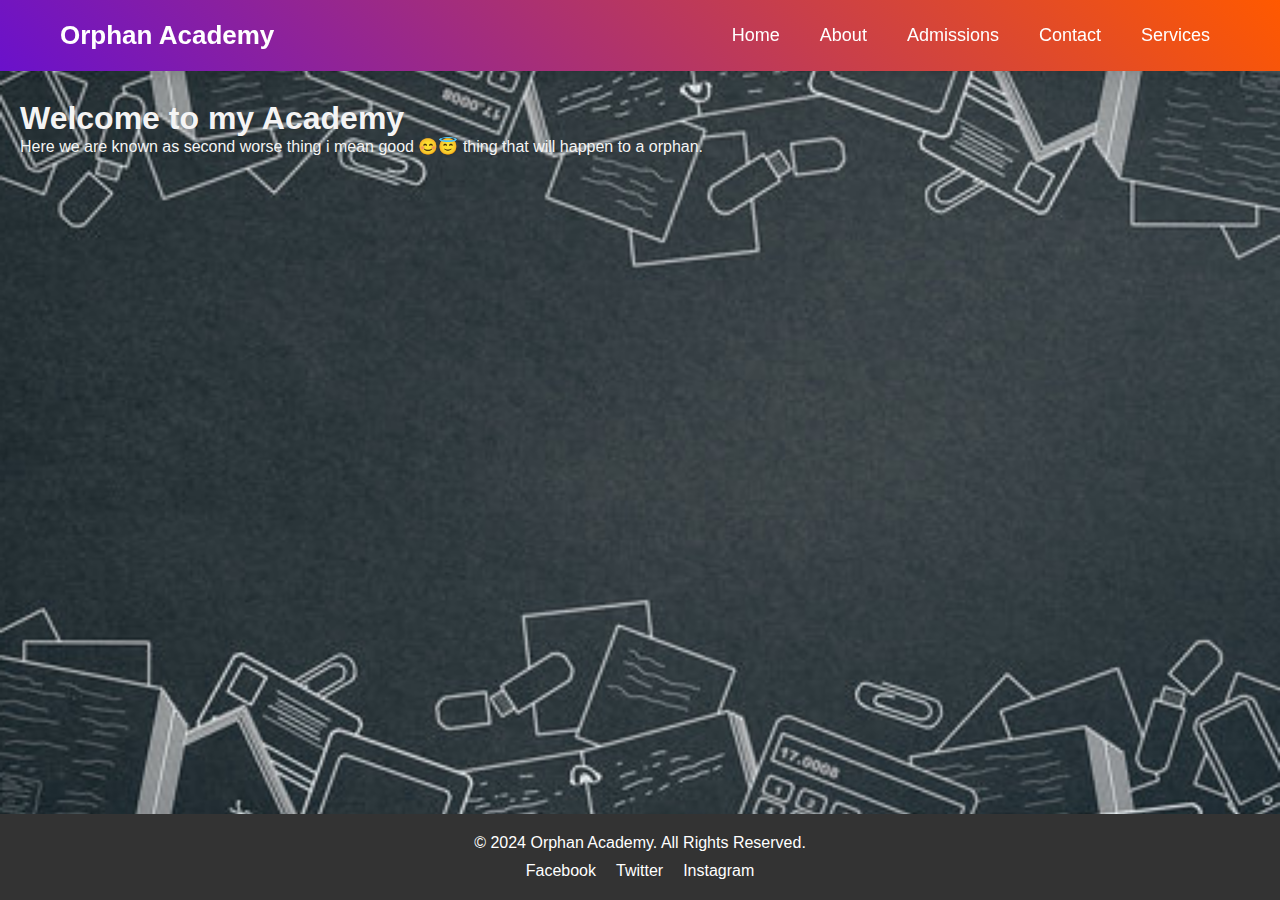
<file: index.html>
<!DOCTYPE html>
<html lang="en">

<head>
    <meta charset="UTF-8">
    <meta name="viewport" content="width=device-width, initial-scale=1.0">
    <title>Home - MyWebsite</title>
    <link rel="stylesheet" href="styles.css">
</head>

<body>
    <!-- Include the header -->
    <header>
        <nav class="navbar">
            <div class="logo">
                <a href="index.html">Orphan Academy</a>
            </div>
            <ul class="nav-links">
                <li><a href="index.html">Home</a></li>
                <li><a href="about.html">About</a></li>
                <li><a href ="admissions.html">Admissions</a></li>
                <li><a href="contact.html">Contact</a></li>
                <li><a href="services.html">Services</a></li>
            </ul>
            <div class="hamburger">
                <span class="bar"></span>
                <span class="bar"></span>
                <span class="bar"></span>
            </div>
        </nav>
    </header>

    <main>
        <section class="hero">
            <h1>Welcome to my Academy</h1>
            <p>Here we are known as second worse thing i mean good 😊😇 thing that will happen to a orphan.</p>
        </section>
    </main>

    <!-- Include the footer -->
    <footer>
        <div class="footer-container">
            <p>&copy; 2024 Orphan Academy. All Rights Reserved.</p>
            <ul class="social-links">
                <li><a href="#">Facebook</a></li>
                <li><a href="#">Twitter</a></li>
                <li><a href="#">Instagram</a></li>
            </ul>
        </div>
    </footer>

    <script src="script.js"></script>
</body>

</html>
</file>
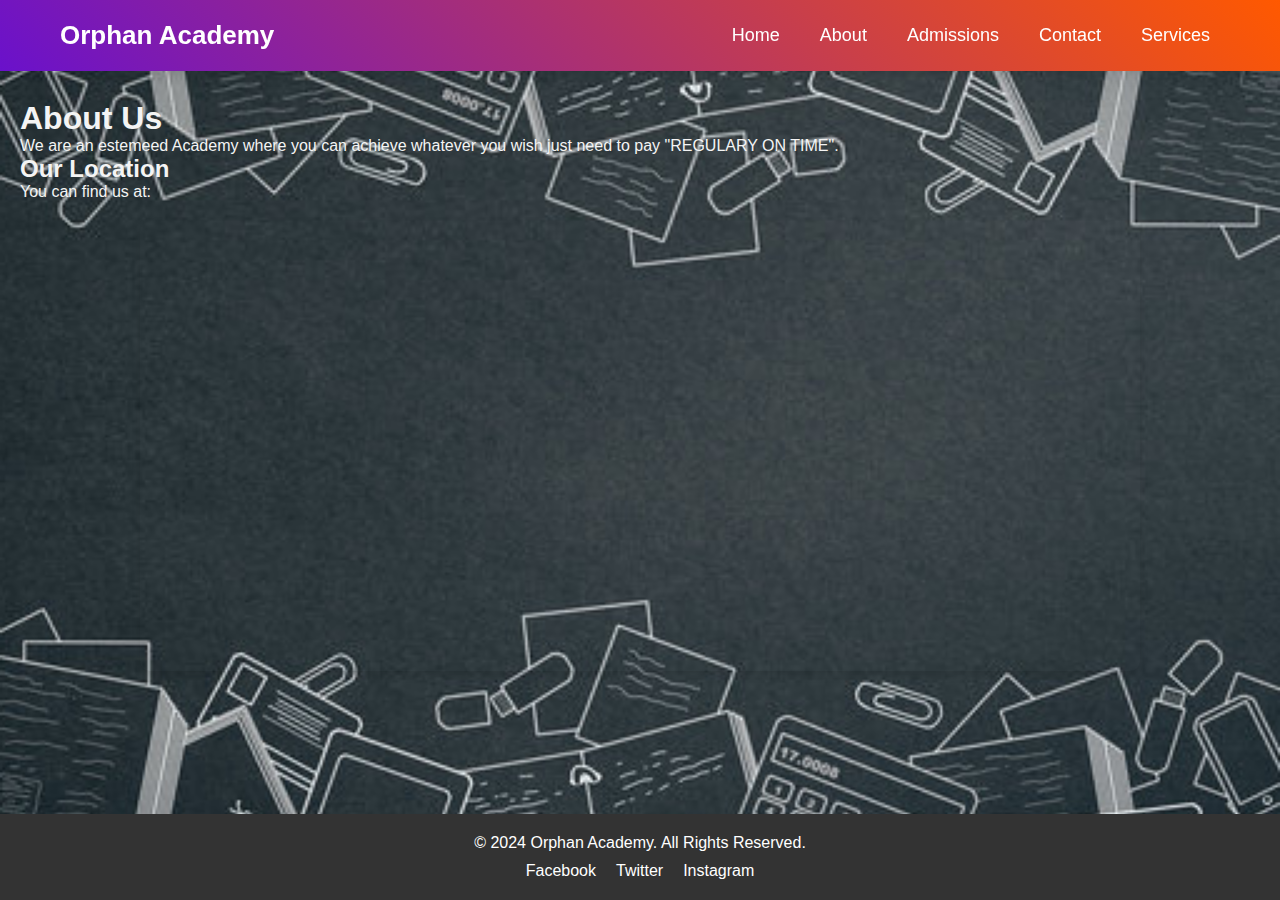
<file: about.html>
<!DOCTYPE html>
<html lang="en">

<head>
    <meta charset="UTF-8">
    <meta name="viewport" content="width=device-width, initial-scale=1.0">
    <title>About - MyWebsite</title>
    <link rel="stylesheet" href="styles.css">
</head>

<body>
    <!-- Include the header -->
    <header>
        <nav class="navbar">
            <div class="logo">
                <a href="index.html">Orphan Academy</a></li>
            </div>
            <ul class="nav-links">
                <li><a href="index.html">Home</a></li>
                <li><a href="about.html">About</a></li>
                <li><a href ="admissions.html">Admissions</a></li>
                <li><a href="contact.html">Contact</a></li>
                <li><a href="services.html">Services</a></li>
            </ul>
            <div class="hamburger">
                <span class="bar"></span>
                <span class="bar"></span>
                <span class="bar"></span>
            </div>
        </nav>
    </header>

    <main>
        <section class="about">
            <h1>About Us</h1>
            <p>We are an estemeed Academy where you can achieve whatever you wish just need to pay "REGULARY ON TIME".</p>

            <h2>Our Location</h2>
        <p>You can find us at:</p>        
         <!-- Embed Google Map -->
         <div class="map-container">
            <iframe 
                src="https://www.google.com/maps/embed?pb=!1m18!1m12!1m3!1d3888.7538033951096!2d77.49606337489487!3d12.923538915930507!2m3!1f0!2f0!3f0!3m2!1i1024!2i768!4f13.1!3m3!1m2!1s0x3bafad1d6f18a4b9%3A0xc6082c1a24eba0bf!2sRV%20University!5e0!3m2!1sen!2sin!4v1723613528100!5m2!1sen!2sin" width="600" height="450" style="border:0;" allowfullscreen="" loading="lazy" referrerpolicy="no-referrer-when-downgrade">
                width="100%" 
                height="450" 
                style="border:0;" 
                allowfullscreen="" 
                loading="lazy" 
                referrerpolicy="no-referrer-when-downgrade">
            </iframe>
        </div>
        </section>
    </main>

    <!-- Include the footer -->
    <footer>
        <div class="footer-container">
            <p>&copy; 2024 Orphan Academy. All Rights Reserved.</p>
            <ul class="social-links">
                <li><a href="#">Facebook</a></li>
                <li><a href="#">Twitter</a></li>
                <li><a href="#">Instagram</a></li>
            </ul>
        </div>
    </footer>

    <script src="script.js"></script>
</body>

</html>
</file>
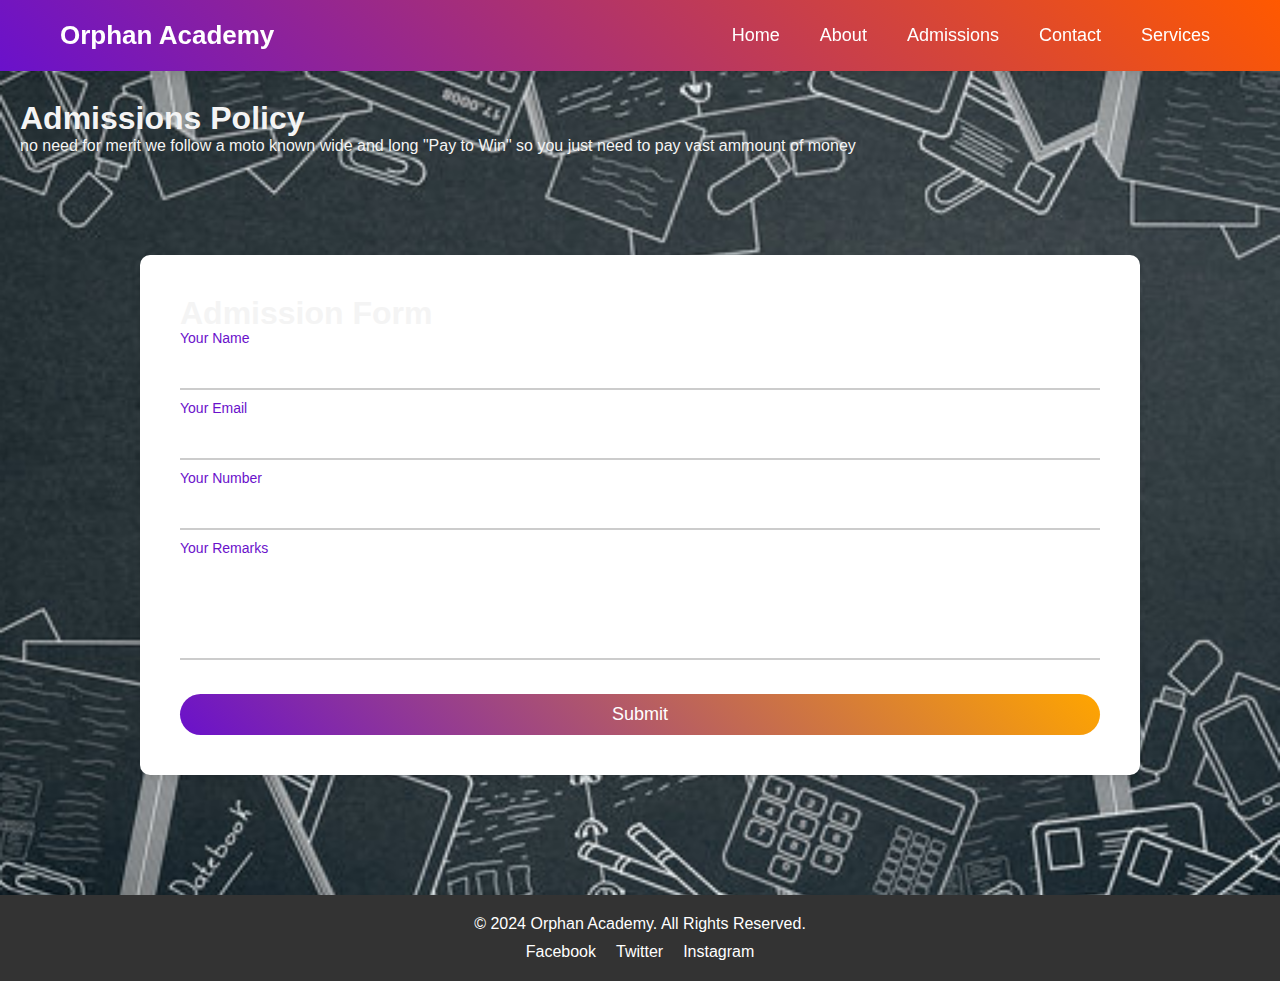
<file: admissions.html>
<!DOCTYPE html>
<html lang="en">

<head>
    <meta charset="UTF-8">
    <meta name="viewport" content="width=device-width, initial-scale=1.0">
    <title>Services - MyWebsite</title>
    <link rel="stylesheet" href="styles.css">
</head>

<body>
    <!-- Include the header -->
    <header>
        <nav class="navbar">
            <div class="logo">
                <a href="index.html">Orphan Academy</a></li>
            </div>
            <ul class="nav-links">
                <li><a href="index.html">Home</a></li>
                <li><a href="about.html">About</a></li>
                <li><a href ="admissions.html">Admissions</a></li>
                <li><a href="contact.html">Contact</a></li>
                <li><a href="services.html">Services</a></li>
            </ul>
            <div class="hamburger">
                <span class="bar"></span>
                <span class="bar"></span>
                <span class="bar"></span>
            </div>
        </nav>
    </header>

    <main>
        <h1>Admissions Policy</h1>
        <p>no need for merit we follow a moto known wide and long "Pay to Win" so you just need to pay vast ammount of money</p>

        <section class="contact-section">
            <h1>Admission Form</h1><br> 
            <form id="contactForm">
                <div class="form-group">
                    <input type="text" id="name" name="name" required>
                    <label for="name">Your Name</label>
                    <span class="bar"></span>
                </div>
                <div class="form-group">
                    <input type="email" id="email" name="email" required>
                    <label for="email">Your Email</label>
                    <span class="bar"></span>
                </div>
                <div class="form-group">
                    <input type="number" id="number" name="number" required>
                    <label for="number">Your Number</label>
                    <span class="bar"></span>
                </div>
                <div class="form-group">
                    <textarea id="message" name="message" required></textarea>
                    <label for="message">Your Remarks</label>
                    <span class="bar"></span>
                </div>
                <button type="submit" class="submit-btn">Submit</button>
            </form>
        </section>
    </main>

    <!-- Include the footer -->
    <footer>
        <div class="footer-container">
            <p>&copy; 2024 Orphan Academy. All Rights Reserved.</p>
            <ul class="social-links">
                <li><a href="#">Facebook</a></li>
                <li><a href="#">Twitter</a></li>
                <li><a href="#">Instagram</a></li>
            </ul>
        </div>
    </footer>

    <script src="script.js"></script>
</body>

</html>
</file>
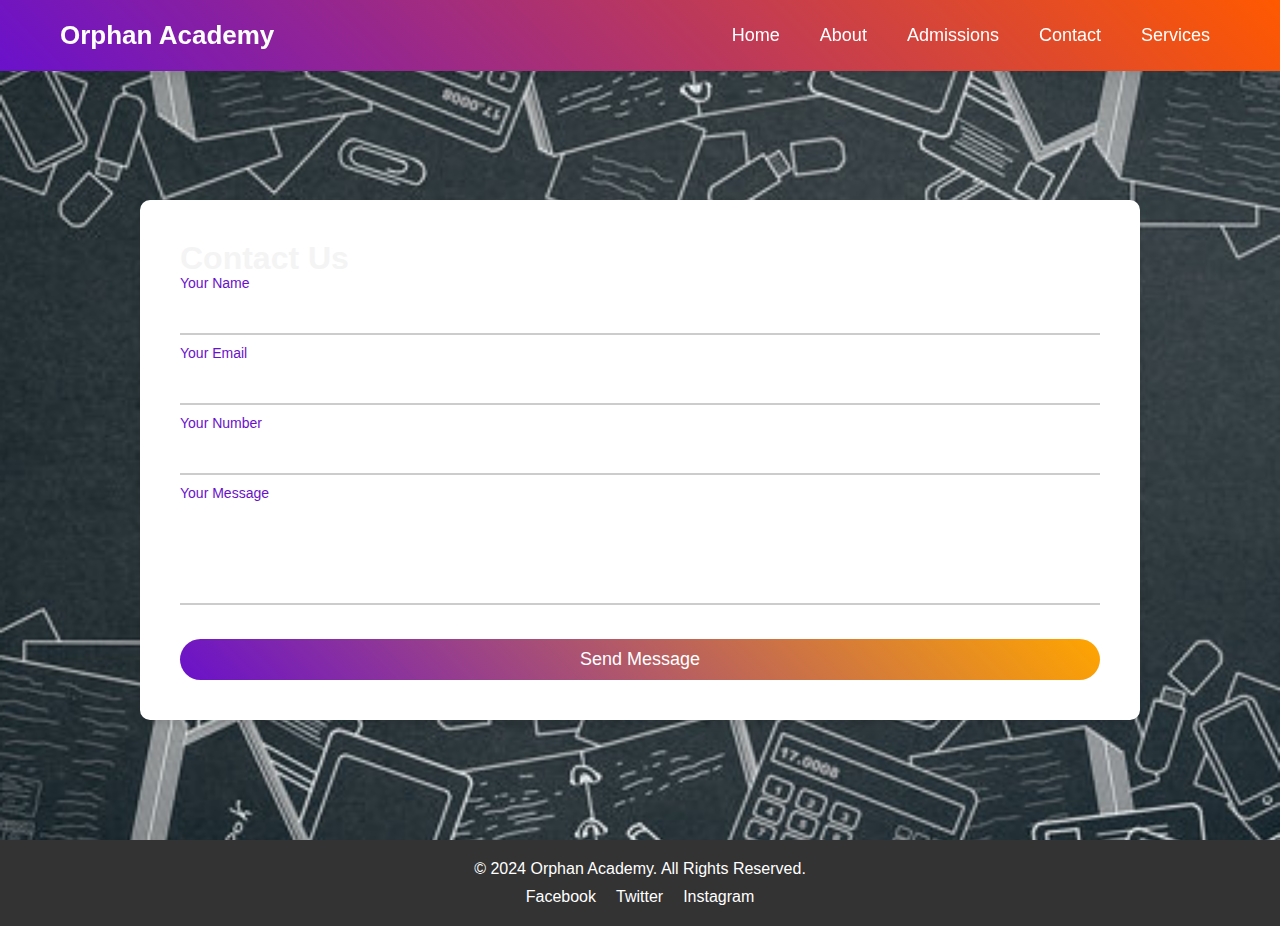
<file: contact.html>
<!DOCTYPE html>
<html lang="en">

<head>
    <meta charset="UTF-8">
    <meta name="viewport" content="width=device-width, initial-scale=1.0">
    <title>Contact - MyWebsite</title>
    <link rel="stylesheet" href="styles.css">
</head>

<body>
    <!-- Include the header -->
    <header>
        <nav class="navbar">
            <div class="logo">
                <a href="index.html">Orphan Academy</a></li>
            </div>
            <ul class="nav-links">
                <li><a href="index.html">Home</a></li>
                <li><a href="about.html">About</a></li>
                <li><a href ="admissions.html">Admissions</a></li>
                <li><a href="contact.html">Contact</a></li>
                <li><a href="services.html">Services</a></li>
            </ul>
            <div class="hamburger">
                <span class="bar"></span>
                <span class="bar"></span>
                <span class="bar"></span>
            </div>
        </nav>
    </header>

    <main>
        <section class="contact-section">
            <h1>Contact Us</h1><br> 
            <form id="contactForm">
                <div class="form-group">
                    <input type="text" id="name" name="name" required>
                    <label for="name">Your Name</label>
                    <span class="bar"></span>
                </div>
                <div class="form-group">
                    <input type="email" id="email" name="email" required>
                    <label for="email">Your Email</label>
                    <span class="bar"></span>
                </div>
                <div class="form-group">
                    <input type="number" id="number" name="number" required>
                    <label for="number">Your Number</label>
                    <span class="bar"></span>
                </div>
                <div class="form-group">
                    <textarea id="message" name="message" required></textarea>
                    <label for="message">Your Message</label>
                    <span class="bar"></span>
                </div>
                <button type="submit" class="submit-btn">Send Message</button>
            </form>
        </section>
    </main>
    
    <!-- Include the footer -->
    <footer>
        <div class="footer-container">
            <p>&copy; 2024 Orphan Academy. All Rights Reserved.</p>
            <ul class="social-links">
                <li><a href="#">Facebook</a></li>
                <li><a href="#">Twitter</a></li>
                <li><a href="#">Instagram</a></li>
            </ul>
        </div>
    </footer>

    <script src="script.js"></script>
</body>

</html>
</file>
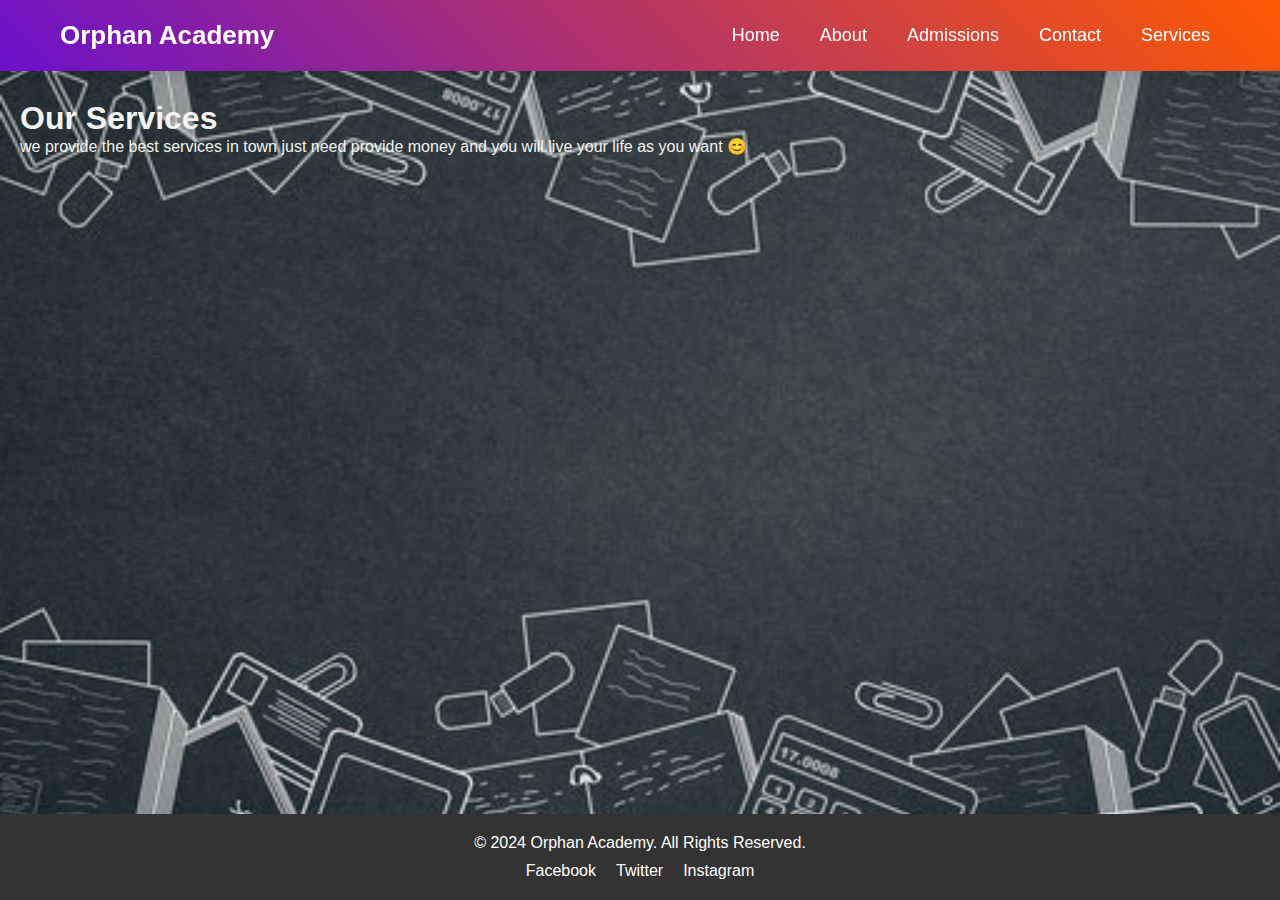
<file: services.html>
<!DOCTYPE html>
<html lang="en">

<head>
    <meta charset="UTF-8">
    <meta name="viewport" content="width=device-width, initial-scale=1.0">
    <title>Services - MyWebsite</title>
    <link rel="stylesheet" href="styles.css">
</head>

<body>
    <!-- Include the header -->
    <header>
        <nav class="navbar">
            <div class="logo">
                <a href="index.html">Orphan Academy</a></li>
            </div>
            <ul class="nav-links">
                <li><a href="index.html">Home</a></li>
                <li><a href="about.html">About</a></li>
                <li><a href ="admissions.html">Admissions</a></li>
                <li><a href="contact.html">Contact</a></li>
                <li><a href="services.html">Services</a></li>
            </ul>
            <div class="hamburger">
                <span class="bar"></span>
                <span class="bar"></span>
                <span class="bar"></span>
            </div>
        </nav>
    </header>

    <main>
        <section class="services">
            <h1>Our Services</h1>
            <p>we provide the best services in town  just need provide money and you will live your life as you want 😊</p>
        </section>
    </main>

    <!-- Include the footer -->
    <footer>
        <div class="footer-container">
            <p>&copy; 2024 Orphan Academy. All Rights Reserved.</p>
            <ul class="social-links">
                <li><a href="#">Facebook</a></li>
                <li><a href="#">Twitter</a></li>
                <li><a href="#">Instagram</a></li>
            </ul>
        </div>
    </footer>

    <script src="script.js"></script>
</body>

</html>
</file>
<file: styles.css>
/* General Reset and Body Styling */
* {
    margin: 0;
    padding: 0;
    box-sizing: border-box;
    font-family: 'Poppins', sans-serif;
}

body {
    background-image: url('360_F_298890723_gxZy7ljKF1pvZcGTpxxUEKPmVXoF2eCZ.jpg'); /* Path to your image */
    background-size: cover; /* Cover the entire page */
    background-position: center; /* Center the image */
    background-repeat: no-repeat; /* Prevent image from repeating */
    background-attachment: fixed; 
    background-color: #f4f4f4;
    font-size: 16px;
    color: #f4f4f4;
    display: flex;
    flex-direction: column;
    min-height: 100vh;
}

/* Header Styling */
header {
    background: linear-gradient(45deg, #6a11cb, rgb(255, 89, 0));
    padding: 20px 0;
    width: 100%;
    box-shadow: 0 2px 15px rgba(0, 0, 0, 0.1);
    position: fixed;
    top: 0;
    left: 0;
    z-index: 1000;
}

.navbar {
    display: flex;
    justify-content: space-between;
    align-items: center;
    padding: 0 20px;
    max-width: 1200px;
    margin: 0 auto;
}

.logo a {
    color: white;
    text-decoration: none;
    font-size: 26px;
    font-weight: bold;
    transition: color 0.3s ease;
}

.logo a:hover {
    color: #ea3a3a;
}

.nav-links {
    list-style: none;
    display: flex;
    transition: all 0.5s ease;
}

.nav-links li {
    margin-left: 20px;
}

.nav-links a {
    color: white;
    text-decoration: none;
    font-size: 18px;
    padding: 5px 10px;
    transition: all 0.3s ease;
    position: relative;
    overflow: hidden;
}

.nav-links a::before {
    content: '';
    position: absolute;
    width: 100%;
    height: 0;
    bottom: 0;
    left: 0;
    background-color: #ed0d0d;
    z-index: -1;
    transition: height 0.3s ease;
}

.nav-links a:hover::before {
    height: 100%;
}

.nav-links a:hover {
    color: white;
}

.hamburger {
    display: none;
    flex-direction: column;
    cursor: pointer;
}

.hamburger .bar {
    height: 3px;
    width: 25px;
    background-color: white;
    margin: 4px 0;
    transition: all 0.3s ease;
}

.hamburger.active .bar:nth-child(2) {
    opacity: 0;
}

.hamburger.active .bar:nth-child(1) {
    transform: translateY(7px) rotate(45deg);
}

.hamburger.active .bar:nth-child(3) {
    transform: translateY(-7px) rotate(-45deg);
}

@media (max-width: 768px) {
    .nav-links {
        display: none;
        position: absolute;
        background-color: #333;
        right: 0;
        top: 60px;
        width: 100%;
        flex-direction: column;
        text-align: center;
        opacity: 0;
        transform: translateY(-20px);
        transition: opacity 0.5s ease, transform 0.5s ease;
    }

    .nav-links.active {
        display: flex;
        opacity: 1;
        transform: translateY(0);
    }

    .nav-links li {
        margin: 10px 0;
    }

    .hamburger {
        display: flex;
    }
}

/* Main Content Styling */
main {
    flex: 1;
    padding: 100px 20px 20px;
    width: 100%;
    margin: 0 auto;
}

/* Contact Form Styling */
.contact-section {
    max-width: 1000px; /* Increased max-width */
    width: 100%; /* Ensure form takes up full width */
    margin: 100px auto;
    padding: 40px;
    background: white;
    border-radius: 10px;
    box-shadow: 0 4px 8px rgba(0, 0, 0, 0.1);
}

.form-group {
    position: relative;
    margin-bottom: 30px;
}

input,
textarea {
    width: 100%; /* Ensure input fields take up full width */
    padding: 10px 10px 10px 0;
    font-size: 16px;
    border: none;
    border-bottom: 2px solid #ccc;
    background: none;
    color: #333;
}

textarea {
    height: 100px;
    resize: none;
}

input:focus,
textarea:focus {
    outline: none;
    border-bottom: 2px solid #6a11cb;
}

label {
    position: absolute;
    left: 0;
    top: 10px;
    color: #999;
    font-size: 16px;
    pointer-events: none;
    transition: all 0.3s ease;
}

input:focus ~ label,
textarea:focus ~ label,
input:not(:placeholder-shown) ~ label,
textarea:not(:placeholder-shown) ~ label {
    top: -20px;
    font-size: 14px;
    color: #6a11cb;
}

.bar {
    position: absolute;
    left: 0;
    bottom: 0;
    background: #6a11cb;
    height: 2px;
    width: 0;
    transition: width 0.3s ease;
}

input:focus ~ .bar,
textarea:focus ~ .bar {
    width: 100%;
}

.submit-btn {
    background: linear-gradient(45deg, #6a11cb, orange);
    color: white;
    padding: 10px 20px;
    border: none;
    border-radius: 50px;
    cursor: pointer;
    font-size: 18px;
    transition: all 0.3s ease;
    display: block;
    width: 100%;
    margin-top: 20px;
}

.submit-btn:hover {
    background: linear-gradient(45deg, orange, #6a11cb);
}

/* Footer Styling */
footer {
    background-color: #333;
    color: white;
    padding: 20px 0;
    text-align: center;
    width: 100%;
    margin-top: auto;
}

.footer-container {
    max-width: 1200px;
    margin: 0 auto;
    padding: 0 20px;
}

.footer-container p {
    margin-bottom: 10px;
}

.footer-container .social-links {
    list-style: none;
    display: flex;
    justify-content: center;
    margin-top: 10px;
}

.footer-container .social-links li {
    margin: 0 10px;
}

.footer-container .social-links a {
    color: white;
    text-decoration: none;
    font-size: 16px;
    transition: color 0.3s ease;
}

.footer-container .social-links a:hover {
    color: #ff6b6b;
}

/* Responsive Design for Contact Section */
@media (max-width: 768px) {
    .contact-section {
        margin: 50px 20px;
        max-width: 95%; /* Adjusts width for smaller screens */
    }
}

.map-container {
    display: flex;
    justify-content: center;
    margin-top: 20px;
    border-radius: 10px;
    overflow: hidden;
    box-shadow: 0 4px 8px rgba(0, 0, 0, 0.1);
    max-width: 1000px; /* Adjust as necessary */
    margin-left: auto;
    margin-right: auto;
}
</file>
